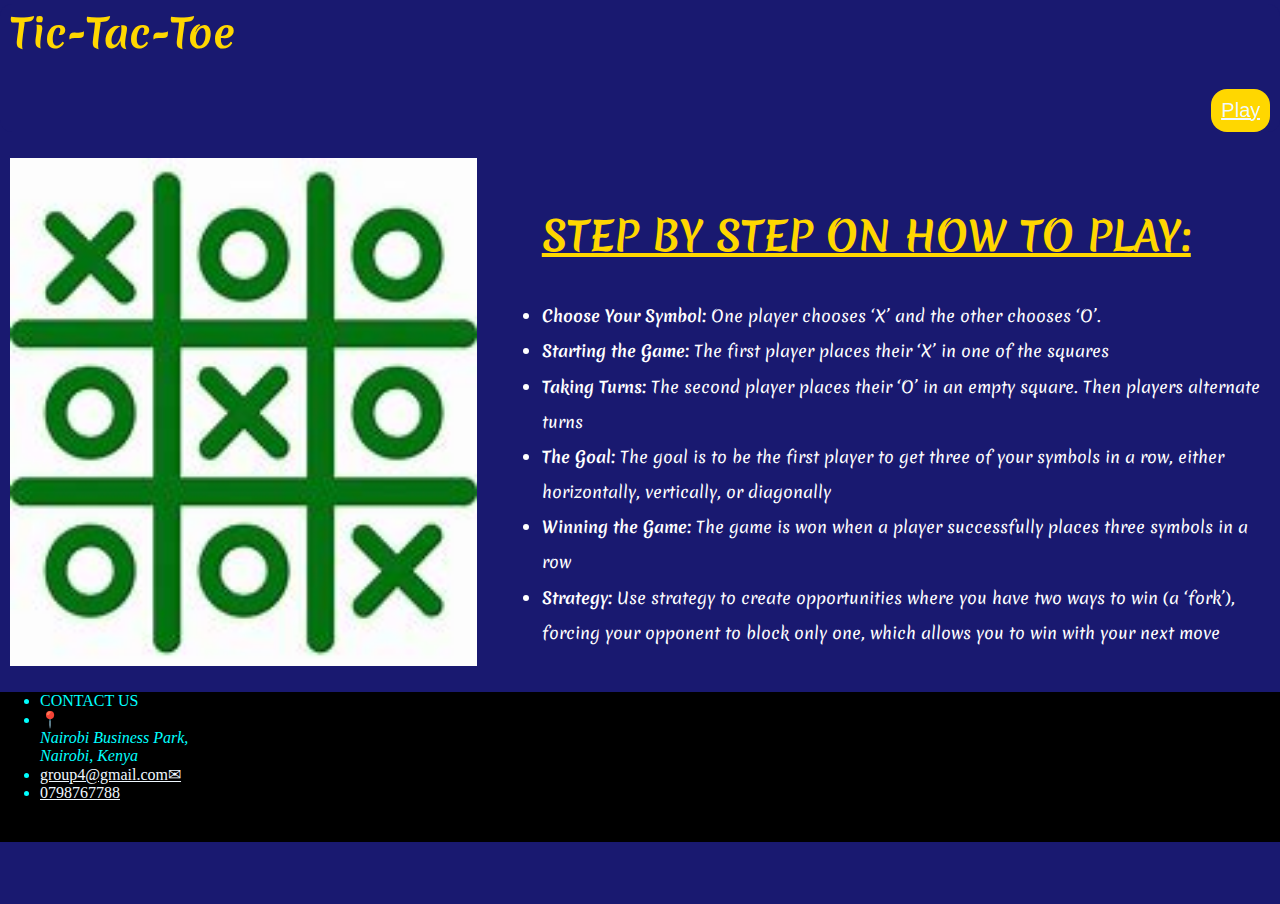
<file: home.html>
<!DOCTYPE html>
<html lang="en">
<head>
    <meta charset="UTF-8">
    <meta name="viewport" content="width=device-width, initial-scale=1.0">
    <title>Frontpage</title>
    <link rel="stylesheet" href="input.css"/>

</head>
<body>
    <header class="header">
        <nav class="header_nav">
        <h1 class="header_h1">
            Tic-Tac-Toe
        </h1>
        
            <ul class="header_ul">
                
                
                <li>

                    <button class="header-btn">
                        <a href="index.html">
                            Play
                        </a>
                    </button>
                </li>
            </ul>
        </nav>
        
    </header>
    <section>
        
       <div class="border">
        <img src="OIP.jpeg" alt=""  loading="lazy" class="img1">
        
        <ul class="body-ul">
            <li ><h2 class="ul-h2">STEP BY STEP ON HOW TO PLAY:</h2></li>
            <li class="b-li"><strong>Choose Your Symbol: </strong>One player chooses ‘X’ and the other chooses ‘O’.</li>
            <li class="b-li"><strong>Starting the Game: </strong>The first player places their ‘X’ in one of the squares</li>
            <li class="b-li"><strong>Taking Turns:</strong> The second player places their ‘O’ in an empty square. Then players alternate turns</li>
            <li class="b-li"><strong>The Goal:</strong> The goal is to be the first player to get three of your symbols in a row, either horizontally, vertically, or diagonally</li>
            <li class="b-li"><strong>Winning the Game:</strong> The game is won when a player successfully places three symbols in a row</li>
            <li class="b-li"><strong>Strategy:</strong> Use strategy to create opportunities where you have two ways to win (a ‘fork’), forcing your opponent to block only one, which allows you to win with your next move</li>

        </ul>
       </div>

    </section>
    
    <section>
        <footer class="footer">
            
            <ul class="footer-ul">
                <li class="footer-li">
                    CONTACT US
                </li>
                <li>📍<address>
                    Nairobi Business Park, <br>
                    Nairobi, Kenya

                </address></li>

                <li class="footer-li"> <a href="mailto:group4@gmail.com" class="footer-content"> group4@gmail.com✉</a>
                </li>

                <li class="footer-li"><a href="tel:0742576774" class="footer-content">0798767788</a>
                </li>


                
            </ul>
           

          </footer>
    </section>
   
    
</body>
</html>
</file>
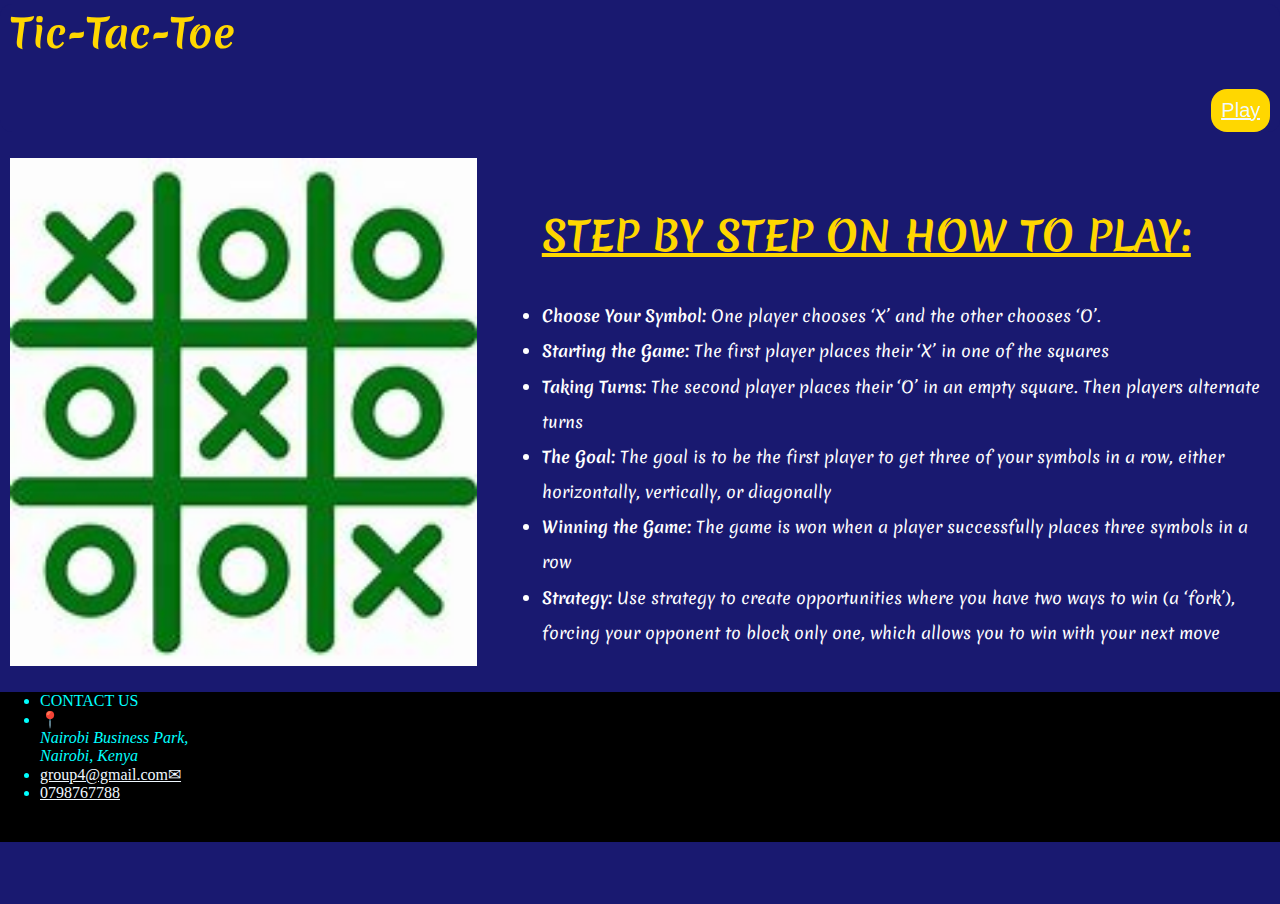
<file: game/home.html>
<!DOCTYPE html>
<html lang="en">
<head>
    <meta charset="UTF-8">
    <meta name="viewport" content="width=device-width, initial-scale=1.0">
    <title>Frontpage</title>
    <link rel="stylesheet" href="input.css"/>
    <link rel="shortcut icon" href="./img/icon.jpeg" type="image/x-icon">

</head>
<body>
    <header class="header">
        <nav class="header_nav">
        <h1 class="header_h1">
            Tic-Tac-Toe
        </h1>
        
            <ul class="header_ul">
                
                
                <li>

                    <button class="header-btn">
                        <a href="./indexes.html">
                            Play
                        </a>
                    </button>
                </li>
            </ul>
        </nav>
        
    </header>
    <section>
        
       <div class="border">
        <img src="/game/img/OIP.jpeg" alt=""  loading="lazy" class="img1">
        
        <ul class="body-ul">
            <li ><h2 class="ul-h2">STEP BY STEP ON HOW TO PLAY:</h2></li>
            <li class="b-li"><strong>Choose Your Symbol: </strong>One player chooses ‘X’ and the other chooses ‘O’.</li>
            <li class="b-li"><strong>Starting the Game: </strong>The first player places their ‘X’ in one of the squares</li>
            <li class="b-li"><strong>Taking Turns:</strong> The second player places their ‘O’ in an empty square. Then players alternate turns</li>
            <li class="b-li"><strong>The Goal:</strong> The goal is to be the first player to get three of your symbols in a row, either horizontally, vertically, or diagonally</li>
            <li class="b-li"><strong>Winning the Game:</strong> The game is won when a player successfully places three symbols in a row</li>
            <li class="b-li"><strong>Strategy:</strong> Use strategy to create opportunities where you have two ways to win (a ‘fork’), forcing your opponent to block only one, which allows you to win with your next move</li>

        </ul>
       </div>

    </section>
    
    <section>
        <footer class="footer">
            
            <ul class="footer-ul">
                <li class="footer-li">
                    CONTACT US
                </li>
                <li>📍<address>
                    Nairobi Business Park, <br>
                    Nairobi, Kenya

                </address></li>

                <li class="footer-li"> <a href="mailto:group4@gmail.com" class="footer-content"> group4@gmail.com✉</a>
                </li>

                <li class="footer-li"><a href="tel:0742576774" class="footer-content">0798767788</a>
                </li>


                
            </ul>
           

          </footer>
    </section>
   
    
</body>
</html>
</file>
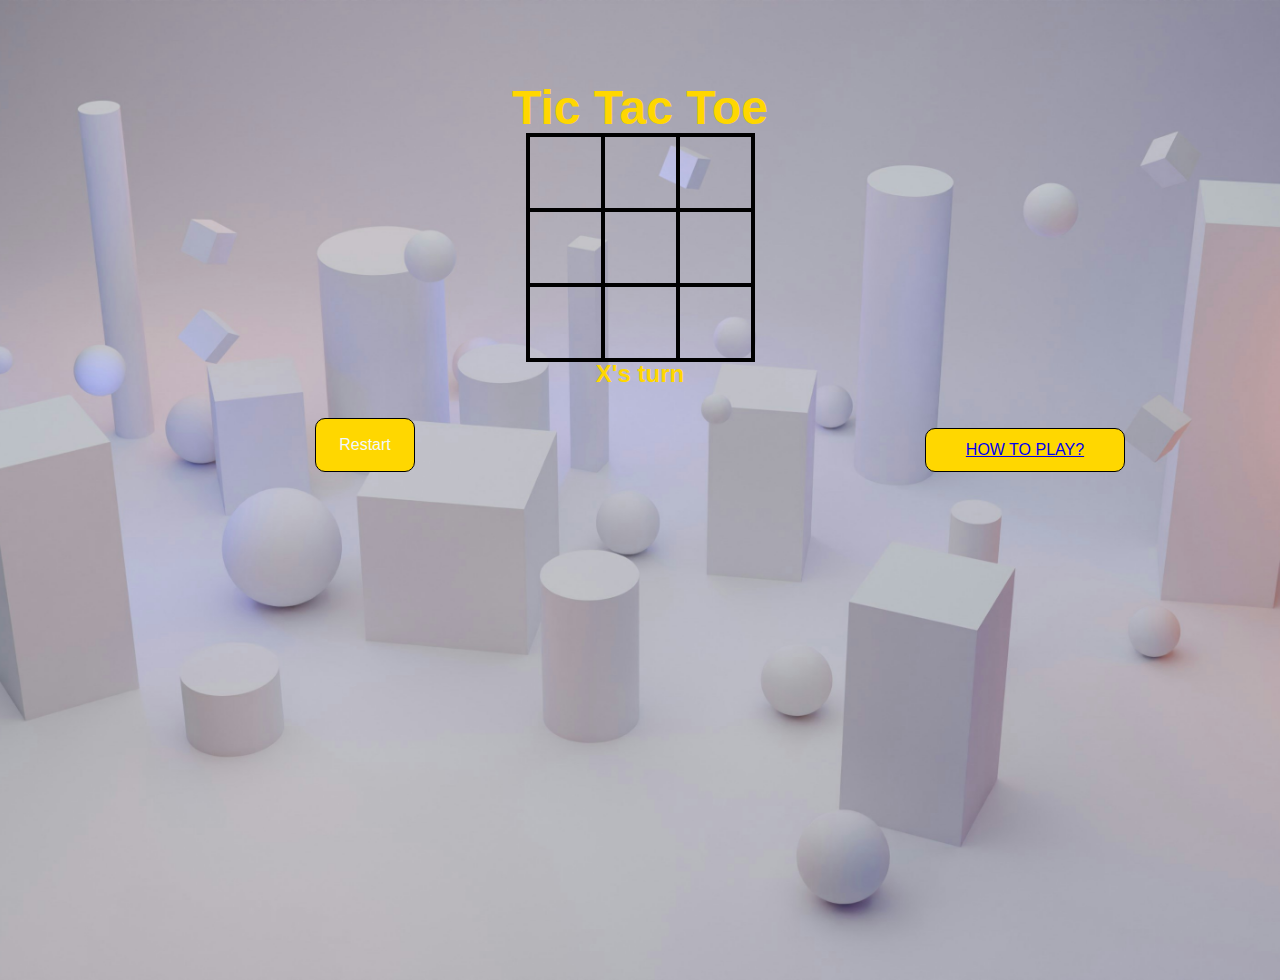
<file: game/indexes.html>
<!DOCTYPE html>
<html lang="en">
<head>
    <meta charset="UTF-8">
    <meta name="viewport" content="width=device-width, initial-scale=1.0">
    <title>Tic-Tac-Toe</title>
    <link rel="stylesheet" href="style.css">
    <link rel="stylesheet" href="styles.css">
    <link rel="shortcut icon" href="img/icon.jpeg" type="image/x-icon">
</head>
<body>

    <div id="container">
        <h1 class="h1">Tic Tac Toe</h1>
        
        <div id="gameboard">
            <div class="cell" cellIndex="0"></div>
            <div class="cell" cellIndex="1"></div>
            <div class="cell" cellIndex="2"></div>
            <div class="cell" cellIndex="3"></div>
            <div class="cell" cellIndex="4"></div>
            <div class="cell" cellIndex="5"></div>
            <div class="cell" cellIndex="6"></div>
            <div class="cell" cellIndex="7"></div>
            <div class="cell" cellIndex="8"></div>
        </div>
        <h2 id="statusText"></h2>
        <div class="buttons-container">
            <button id="restartBtn">Restart</button>
            <button id="help"> <a href="home.html">HOW TO PLAY?</a> </button>
        </div>
    </div>
    <script src="gamelogic.js"></script>
</body>
</html>
</file>
<file: input.css>
@import url('https://fonts.googleapis.com/css2?family=Roboto:ital,wght@0,100;0,300;0,400;0,500;0,700;0,900;1,100;1,300;1,400;1,500;1,700;1,900&display=swap');
@import url('https://fonts.googleapis.com/css2?family=Dancing+Script:wght@400..700&display=swap');
@import url('https://fonts.googleapis.com/css2?family=Dancing+Script:wght@400..700&family=Merienda:wght@300..900&display=swap');

body{
    margin: 0;
    padding: 0;
    min-height: 100vh;
    background-color: midnightblue;
    
}

.header{
    position: sticky;
    top: 0;
    z-index: 1;
    border-style: hidden
}
.header_nav{
    
    background-color:midnightblue;
    border-radius:12px ;

}

.header_h1{
    margin-left: 10px;
    margin-top:4px ;
    font-weight:bolder ;
    font-size: 40px;
    color: gold;
    font-family: 'Merienda', 'Gill Sans MT', Calibri, 'Trebuchet MS', sans-serif;
}
.header_ul{
    display: flex;
    justify-content: flex-end;
    list-style: none;

    }
.header-btn{
    border-radius: 16px;
    border-style: hidden;
    font-family: Arial, Helvetica, sans-serif;
    font-size: 20px;
    padding: 10px;
    margin-right: 10px;
    background-color: gold;
    color: aliceblue;
    cursor: pointer;
    }
.header-btn:hover{
    color: red;
}
.border {
  position: relative; /* Add position: relative */
  margin: 0;
  padding: 10px;
  display: flex;
  justify-content: flex-start;
  gap: 25px;
  animation: comeFromBehind 4s forwards;
  
}

@keyframes comeFromBehind {
  0% {
    transform: translateX(-100px); /* Use translateX instead of left */
  }
  100% {
    transform: translateX(0); /* Use translateX instead of left */
  }
}

.border img {
  width: 70%;
  height: auto;
  animation: comeFromBehindImg 4s forwards;
  
}

@keyframes comeFromBehindImg {
  0% {
    transform: translateX(-100px);
  }
  100% {
    transform: translateX(0);
  }
}

.body-ul {
  list-style: none;
  animation: comeFromBehindUL 4s forwards;
  
}

@keyframes comeFromBehindUL {
  0% {
    transform: translateX(-100px);
  }
  100% {
    transform: translateX(0);
  }
}

.b-li {
  color: white;
  
  list-style: disc;
  
  line-height: 2.2;
  font-family: 'Merienda', 'Gill Sans MT', Calibri, 'Trebuchet MS', sans-serif;
  animation: comeFromBehindLI 4s forwards;

}
a{
  color: aliceblue;
}
a:hover{
  color: red;
}

@keyframes comeFromBehindLI {
  0% {
    transform: translateX(-100px);
  }
  100% {
    transform: translateX(0);
  }
}

.ul-h2 {
  font-family: 'Merienda', Tahoma, Geneva, Verdana, sans-serif;
  color: gold;
  font-size: 40px;
  text-decoration: underline;
  animation: comeFromBehindH2 4s forwards;
  
}

@keyframes comeFromBehindH2 {
  0% {
    transform: translateX(-100px);
  }
  100% {
    transform: translateX(0);
  }
}


.footer{
    background-color: black;
    color: aqua;
    height:150px;
}
</file>
<file: game/input.css>
@import url('https://fonts.googleapis.com/css2?family=Roboto:ital,wght@0,100;0,300;0,400;0,500;0,700;0,900;1,100;1,300;1,400;1,500;1,700;1,900&display=swap');
@import url('https://fonts.googleapis.com/css2?family=Dancing+Script:wght@400..700&display=swap');
@import url('https://fonts.googleapis.com/css2?family=Dancing+Script:wght@400..700&family=Merienda:wght@300..900&display=swap');

body{
    margin: 0;
    padding: 0;
    min-height: 100vh;
    background-color: midnightblue;
    
}

.header{
    position: sticky;
    top: 0;
    z-index: 1;
    border-style: hidden
}
.header_nav{
    
    background-color:midnightblue;
    border-radius:12px ;

}

.header_h1{
    margin-left: 10px;
    margin-top:4px ;
    font-weight:bolder ;
    font-size: 40px;
    color: gold;
    font-family: 'Merienda', 'Gill Sans MT', Calibri, 'Trebuchet MS', sans-serif;
}
.header_ul{
    display: flex;
    justify-content: flex-end;
    list-style: none;

    }
.header-btn{
    border-radius: 16px;
    border-style: hidden;
    font-family: Arial, Helvetica, sans-serif;
    font-size: 20px;
    padding: 10px;
    margin-right: 10px;
    background-color: gold;
    color: aliceblue;
    cursor: pointer;
    }
.header-btn:hover{
    color: red;
}
.border {
  position: relative; /* Add position: relative */
  margin: 0;
  padding: 10px;
  display: flex;
  justify-content: flex-start;
  gap: 25px;
  animation: comeFromBehind 4s forwards;
  
}

@keyframes comeFromBehind {
  0% {
    transform: translateX(-100px); /* Use translateX instead of left */
  }
  100% {
    transform: translateX(0); /* Use translateX instead of left */
  }
}

.border img {
  width: 70%;
  height: auto;
  animation: comeFromBehindImg 4s forwards;
  
}

@keyframes comeFromBehindImg {
  0% {
    transform: translateX(-100px);
  }
  100% {
    transform: translateX(0);
  }
}

.body-ul {
  list-style: none;
  animation: comeFromBehindUL 4s forwards;
  
}

@keyframes comeFromBehindUL {
  0% {
    transform: translateX(-100px);
  }
  100% {
    transform: translateX(0);
  }
}

.b-li {
  color: white;
  
  list-style: disc;
  
  line-height: 2.2;
  font-family: 'Merienda', 'Gill Sans MT', Calibri, 'Trebuchet MS', sans-serif;
  animation: comeFromBehindLI 4s forwards;

}
a{
  color: aliceblue;
}
a:hover{
  color: red;
}

@keyframes comeFromBehindLI {
  0% {
    transform: translateX(-100px);
  }
  100% {
    transform: translateX(0);
  }
}

.ul-h2 {
  font-family: 'Merienda', Tahoma, Geneva, Verdana, sans-serif;
  color: gold;
  font-size: 40px;
  text-decoration: underline;
  animation: comeFromBehindH2 4s forwards;
  
}

@keyframes comeFromBehindH2 {
  0% {
    transform: translateX(-100px);
  }
  100% {
    transform: translateX(0);
  }
}


.footer{
    background-color: black;
    color: aqua;
    height:150px;
}
</file>
<file: game/style.css>
*{
    margin: 0;
    padding: 0;
    box-sizing: border-box;
}
@keyframes slideinLeft{
    from{
        transform: translate(-300px);
    }
    to{
        transform: translate(0);
    }
}
h1 {
    display: flex;
    text-align: center;
    font-size: 3em;
    justify-content: center;
    animation: slideinLeft 1s ease-in-out;
}

body {
    background-image: url(img/shapes.jpg);
    background-repeat: no-repeat;
    background-position: center;
    background-size: cover;
    height: 100vh;

    /* background-color: #0a043c;  */
    color:black; 
}

.cell {
    width: 75px;
    height: 75px;
    border: 2px solid black; 
    box-shadow: 0 0 0 2px black; 
    justify-content: center;
    align-items: center;
    text-align: center;
    font-weight: 900;
    font-size: 4em;
    color: black; 
}

#container {
    font-family: 'Gill Sans', 'Gill Sans MT', Calibri, 'Trebuchet MS', sans-serif;
    margin-top: 80px;
}

#gameboard {
    display: grid;
    grid-template-columns: repeat(3, auto);
    width: 225px;
    margin: auto;
    justify-content: center;
    align-items: center;
}

#restartBtn,
#startBtn,
#help {
    margin-top: 20px;
    padding: 12px;
    font-size: 16px;
    border: 1px solid #fff; /* White border */
    width: 200px;
    color:#0a043c; /* White text color */
    background-color: #6c7a95; /* Gold background */
    border-radius: 10px;
    cursor: pointer; /* Change cursor to pointer on hover */
    transition: background-color 0.3s; /* Smooth transition */
}

#restartBtn:hover,
#startBtn:hover,
#help:hover {
    background-color: #4a576b; /* Darker gold background on hover */
}
.buttons-container{
    display: flex;
    justify-content: center;
    margin-top:20px;
}

#statusText {
    display: flex;
    justify-content: center;
    align-items: center;
}

@keyframes bounce {
    0%, 100% {
        transform: translateY(-25%);
        animation-timing-function: cubic-bezier(0.8, 0, 1, 1);
    }
    50% {
        transform: translateY(0);
        animation-timing-function: cubic-bezier(0, 0, 0.2, 1);
    }
}

#help {
    animation: bounce 1s infinite;
}
@media (min-width: 768px){
    body{
        background-size: cover;
        

    }
}
@media (min-width: 992px){
    body{
        background-size: cover;
    }
}
</file>
<file: game/styles.css>
.h1{
    display: flex;
    text-align: center;
    font-size: 3em;
    justify-content: center;
}
body{
    background-color: midnightblue;

    color: gold; 
}
.cell{
    width: 75px;
    height: 75px;
    border: 2px solid;
    box-shadow: 0 0 0 2px;
    justify-content: center;
    align-items: center;
    text-align: center;
    font-weight: 900;
    font-size: 4em;
}

#container{
    font-family:'Gill Sans', 'Gill Sans MT', Calibri, 'Trebuchet MS', sans-serif
}
#gameboard{
    display: grid;
    grid-template-columns: repeat(3, auto);
    width: 225px;
    margin: auto;
    justify-content: center;
    align-items: center;
}
#restartBtn{
   
    margin-top: 10px;
    padding: 12px;
    font-size:16px;
    border: 1px solid black;
    margin-left: 160px; 
    width: 100px;
    color: aliceblue;
    background-color: gold;
    border-radius: 10px;
    &:hover{
        background-color:greenyellow;
    }
    
}
#startBtn{
    
    margin-top: 20px;
    padding: 12px;
    font-size:16px;
    border: 1px solid black;
    margin-left:430px;
    width: 100px;
    color: aliceblue;
    background-color: gold;
    border-radius: 10px;
    &:hover{
        background-color:greenyellow;
    }


}
#statusText{
    display: flex;
    justify-content: center;
    align-items: center;


}


@keyframes bounce {
  0%, 100% {
    transform: translateY(-25%);
    animation-timing-function: cubic-bezier(0.8, 0, 1, 1);
  }
  50% {
    transform: translateY(0);
    animation-timing-function: cubic-bezier(0, 0, 0.2, 1);
  }
}
#help{
    
    margin-top: 20px;
    padding: 12px;
    font-size:16px;
    border: 1px solid black;
    margin-left:510px;
    width: 200px;
    color: aliceblue;
    background-color: gold;
    border-radius: 10px;
    animation: bounce 1s infinite;
    &:hover{
        background-color:greenyellow;
    }
    
}
</file>
